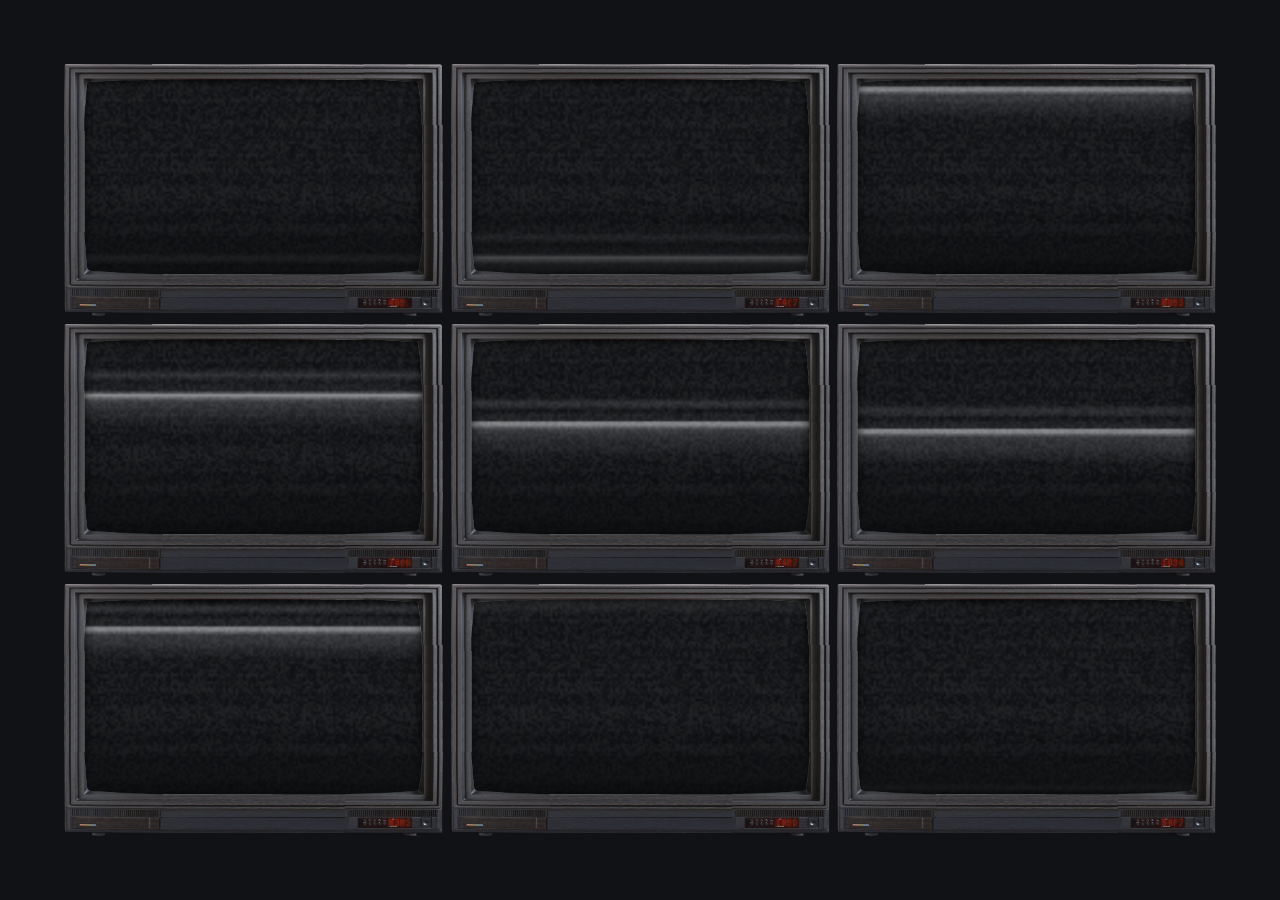
<file: index.html>
<!DOCTYPE html>
<html lang="en">
<head>
<meta charset="utf-8">
<meta name="viewport" content="width=device-width, initial-scale=1, viewport-fit=cover">
<title>-+*%$%*+-tvs for niki+*%$%*+-</title>
<link rel="stylesheet" href="assets/wall.css?v=6">
<link rel="preconnect" href="https://fonts.googleapis.com">
<link rel="preconnect" href="https://fonts.gstatic.com" crossorigin>
<link href="https://fonts.googleapis.com/css2?family=VT323&display=swap" rel="stylesheet">
</head>
<body>

<main id="grid" class="grid" aria-label="Playlists"></main>

<div id="overlay" class="overlay" hidden role="dialog" aria-modal="true" aria-label="Now playing">
  <div id="stage-set" class="stage-set">
    <div class="cell-screen">
      <video id="stage" class="stage" playsinline controls preload="metadata"></video>
    </div>
    <div class="cell-frame" aria-hidden="true">
      <i class="t"></i><i class="b"></i><i class="l"></i><i class="r"></i>
      <i class="tl"></i><i class="tr"></i><i class="bl"></i><i class="br"></i>
    </div>
    <p id="stage-led" class="cell-led" aria-hidden="true"></p>
  </div>
  <div id="stage-nav" class="stage-nav">
    <button id="stage-prev" class="stage-btn" type="button" aria-label="Previous video">
      <svg viewBox="0 0 24 24" aria-hidden="true"><path d="M15 5l-7 7 7 7"/></svg>
    </button>
    <p id="stage-index" class="stage-index" aria-live="polite"></p>
    <button id="stage-next" class="stage-btn" type="button" aria-label="Next video">
      <svg viewBox="0 0 24 24" aria-hidden="true"><path d="M9 5l7 7-7 7"/></svg>
    </button>
  </div>
  <button id="stage-close" class="stage-btn stage-close" type="button" aria-label="Close">
    <svg viewBox="0 0 24 24" aria-hidden="true"><path d="M6 6l12 12M18 6L6 18"/></svg>
  </button>
</div>

<script src="assets/wall.js?v=6"></script>
</body>
</html>
</file>
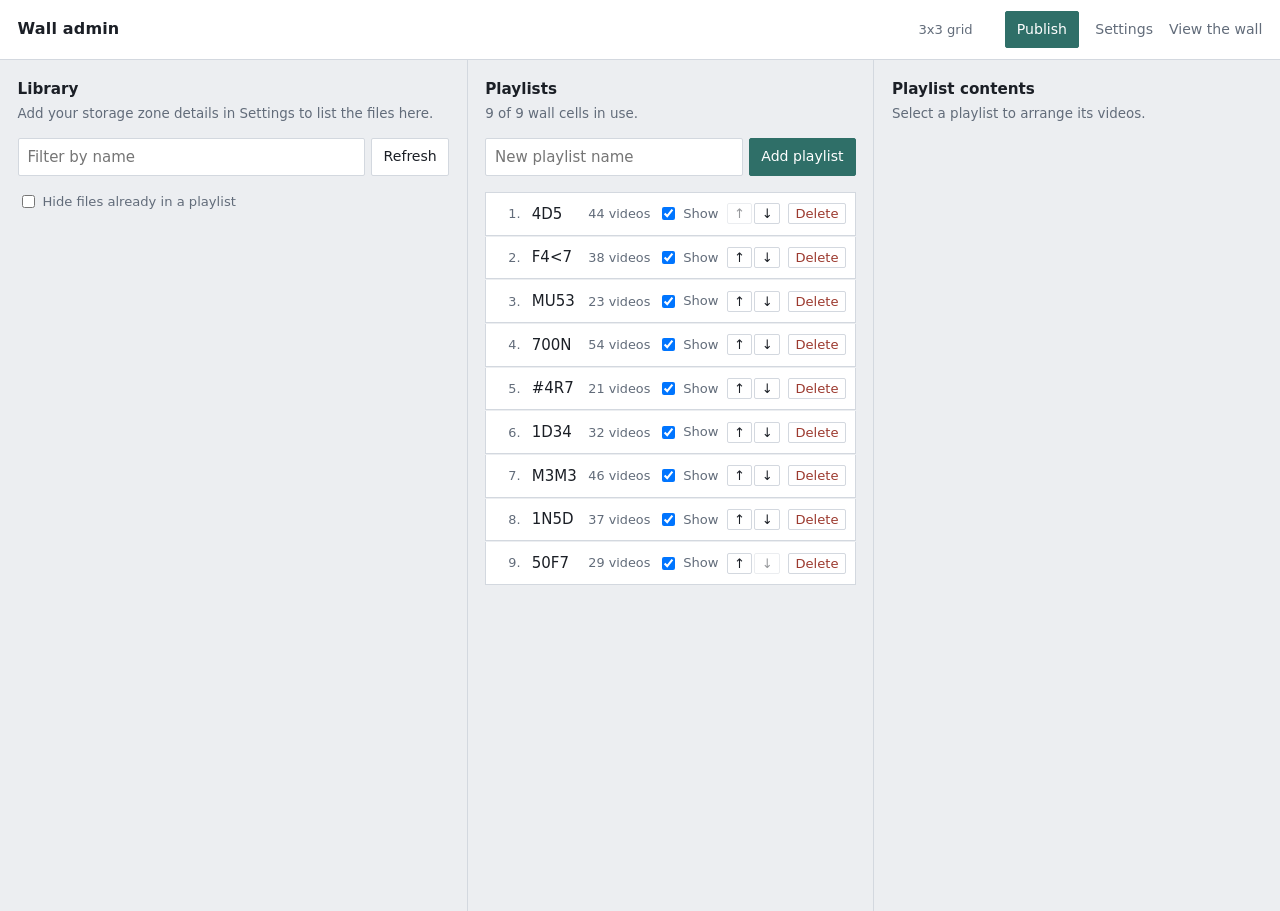
<file: admin.html>
<!DOCTYPE html>
<html lang="en">
<head>
<meta charset="utf-8">
<meta name="viewport" content="width=device-width, initial-scale=1">
<meta name="robots" content="noindex, nofollow">
<title>Wall admin</title>
<link rel="stylesheet" href="assets/admin.css?v=2">
</head>
<body>

<header class="bar">
  <h1>Wall admin</h1>
  <nav>
    <span id="shape" class="meta"></span>
    <span id="publish-note" class="meta"></span>
    <button id="publish" type="button" class="primary">Publish</button>
    <button id="settings-toggle" type="button" class="link" aria-expanded="false" aria-controls="settings">Settings</button>
    <a href="index.html" target="_blank" rel="noopener">View the wall</a>
  </nav>
</header>

<div id="toast" class="toast" hidden></div>

<!-- Collapsed by default; the open state is remembered in this browser. -->
<section id="settings" class="settings" hidden>

  <div class="set-col">
    <h2>Delivery</h2>
    <label class="field">
      <span>Bunny pull zone URL</span>
      <input id="media-base" type="text" placeholder="https://your-zone.b-cdn.net/" autocomplete="off">
      <em>Video paths are appended to this. A full https:// path in a video field is used as-is.</em>
    </label>
    <p class="note">Cells sit on their opening frame and start playing, quietly, after three seconds of hover.</p>
  </div>

  <div class="set-col">
    <h2>Storage browsing</h2>
    <p class="note">Optional. Lets the library pane list the files in your storage zone so you can drag them into a playlist.</p>
    <label class="field"><span>Storage zone name</span><input id="sz-name" type="text" autocomplete="off"></label>
    <label class="field">
      <span>Storage region</span>
      <select id="sz-region">
        <option value="">Falkenstein / default (storage.bunnycdn.com)</option>
        <option value="uk">London (uk)</option>
        <option value="ny">New York (ny)</option>
        <option value="la">Los Angeles (la)</option>
        <option value="sg">Singapore (sg)</option>
        <option value="se">Stockholm (se)</option>
        <option value="br">Sao Paulo (br)</option>
        <option value="jh">Johannesburg (jh)</option>
        <option value="syd">Sydney (syd)</option>
      </select>
      <em>The main region of the zone, from Storage &gt; your zone &gt; FTP &amp; API Access.</em>
    </label>
    <label class="field">
      <span>Storage password</span>
      <input id="sz-key" type="password" placeholder="storage zone password" autocomplete="off">
      <em>Use the zone's <strong>read-only</strong> password. It stays in this browser and is never written to the repo, but anyone at this machine can read it.</em>
    </label>
    <div class="new-row">
      <button id="sz-load" type="button">Load file list</button>
      <button id="sz-forget" type="button" class="danger">Forget password</button>
    </div>

    <label class="field">
      <span class="toggle"><input id="lib-thumbs" type="checkbox" checked> Show thumbnails</span>
      <em>Each thumbnail is grabbed from the file itself and cached in this browser, so a file is only fetched once. Turn this off if the pane feels slow.</em>
    </label>
    <div class="new-row">
      <button id="thumb-clear" type="button">Clear thumbnail cache</button>
      <span id="thumb-note" class="meta"></span>
    </div>
  </div>

  <div class="set-col">
    <h2>Publishing</h2>
    <p class="note">Saving writes playlists.json to your repo through the GitHub API. The token stays in this browser and is never written to the repo.</p>
    <label class="field"><span>Repository owner</span><input id="gh-owner" type="text" autocomplete="off"></label>
    <label class="field"><span>Repository name</span><input id="gh-repo" type="text" autocomplete="off"></label>
    <label class="field"><span>Branch</span><input id="gh-branch" type="text" value="main" autocomplete="off"></label>
    <label class="field">
      <span>Fine-grained token, Contents: read and write</span>
      <input id="gh-token" type="password" placeholder="github_pat_..." autocomplete="off">
    </label>
    <div class="new-row">
      <button id="download" type="button">Download JSON</button>
      <button id="forget" type="button" class="danger">Forget token</button>
    </div>
  </div>

</section>

<main class="panes">

  <section class="pane">
    <h2>Library</h2>
    <p class="note" id="lib-note">Add your storage zone details in Settings to list the files here.</p>

    <div class="new-row">
      <input id="lib-find" type="text" placeholder="Filter by name" autocomplete="off">
      <button id="lib-refresh" type="button">Refresh</button>
    </div>
    <label class="toggle lib-toggle">
      <input id="lib-unused" type="checkbox"> Hide files already in a playlist
    </label>

    <ol id="library" class="rows"></ol>
  </section>

  <section class="pane">
    <h2>Playlists</h2>
    <p class="note" id="cap-note"></p>

    <div class="new-row">
      <input id="new-name" type="text" placeholder="New playlist name" maxlength="120" autocomplete="off">
      <button id="new-go" type="button" class="primary">Add playlist</button>
    </div>

    <ol id="playlists" class="rows"></ol>
  </section>

  <section class="pane">
    <h2>Playlist contents</h2>
    <p class="note" id="contents-hint">Select a playlist to arrange its videos.</p>

    <div id="contents-tools" hidden>
      <details class="manual">
        <summary>Add a path by hand</summary>
        <div class="new-row">
          <input id="v-src" type="text" placeholder="File on Bunny, e.g. clips/intro.mp4" autocomplete="off">
        </div>
        <div class="new-row">
          <input id="v-name" type="text" placeholder="Label (optional)" autocomplete="off">
          <button id="v-go" type="button">Add video</button>
        </div>
      </details>
    </div>

    <ol id="items" class="rows dropzone"></ol>
  </section>

</main>

<script src="assets/admin.js?v=2"></script>
</body>
</html>
</file>
<file: assets/wall.css>
:root {
  --gutter: 8px;
  --frame: max(30px, 5vw);
  --ink: #101215;
  --cell: #191c21;
  --edge: #2b3038;
  --text: #e9eaec;
  --dim: #9aa1ab;
  --tv-idle: .5;             /* how much static covers a resting cell */
  --tv-fade: .5s;           /* how long it takes to clear on hover */
  --led-idle: .3;            /* how dim a resting channel number sits */
  --fit-time: .6s;           /* how long a playing cell takes to go from fill to fit */

  /* The pointer is a handset. The hotspot is the emitter corner at the top
     left of the image, so it points the way an arrow would. */
  --remote: url("remote.png") 7 2;
}

/* Twice the pixels on a dense screen. Kept in @supports because a browser
   that cannot parse image-set() here would throw out the whole declaration,
   fallback keyword and all, and leave the wall with no cursor at all. */
@supports (cursor: image-set(url("remote.png") 1x, url("remote-2x.png") 2x) 7 2) {
  :root {
    --remote: image-set(url("remote.png") 1x, url("remote-2x.png") 2x) 7 2;
  }
}

* { box-sizing: border-box; }

html, body {
  height: 100%;
  margin: 0;
  background: var(--ink);
  color: var(--text);
  font-family: ui-sans-serif, system-ui, "Segoe UI", Roboto, Helvetica, Arial, sans-serif;
  overflow: hidden;
  cursor: var(--remote), auto;
}

/* ---------------------------------------------------------------- grid */

.grid {
  display: grid;
  gap: var(--gutter);
  height: 100dvh;
  width: 100vw;
  padding: var(--frame);
  align-content: center;
  justify-content: center;

  /* The width a cell gets from the columns, and the height a row would take
     if the rows simply split the window. A row is given the smaller of the
     two, so a set is never taller than it is wide: square at the skinniest,
     landscape whenever there is width to spare. */
  --cell-w: calc((100vw - 2 * var(--frame) - (var(--cols, 2) - 1) * var(--gutter)) / var(--cols, 2));
  --cell-h: calc((100dvh - 2 * var(--frame) - (var(--rows, 2) - 1) * var(--gutter)) / var(--rows, 2));

  /* wall.js sets --cols and --rows; never smaller than 2x2 */
  grid-template-columns: repeat(var(--cols, 2), 1fr);
  grid-template-rows: repeat(var(--rows, 2), min(var(--cell-w), var(--cell-h)));
}

.cell {
  position: relative;
  overflow: hidden;
  background: transparent;
  border: 0;
  padding: 0;
  cursor: var(--remote), pointer;
  color: inherit;
  font: inherit;
  text-align: left;
  isolation: isolate;
  container-type: size;
  --bz: 27px;
    --bz-b: calc(var(--bz) * 2.032);
    --led-right: calc(var(--bz) * 1.82);
    --led-bottom: calc(var(--bz) * 0.34);
    --led-width: calc(var(--bz) * 0.81);
    --led-height: calc(var(--bz) * 0.57);
}

@supports (width: 1cqmin) {
  .cell { --bz: clamp(13.5px, 8.1cqmin, 60px); }
}


.cell-led {
    position: absolute;
    right: var(--led-right);
    bottom: var(--led-bottom);
    width: var(--led-width);
    height: var(--led-height);
    z-index: 4;
    margin: 0;
    pointer-events: none;
    white-space: nowrap;
    font-family: "VT323", ui-monospace, "Courier New", monospace;
    font-size: var(--led-height);
    letter-spacing: .06em;
    color: #ff3a06;
    text-shadow: 0 0 3px #ff6a22, 0 0 1px rgba(255, 70, 0, .5), 0 0 11px rgba(255, 45, 0, .86);
    opacity: 1;
    transition: opacity var(--tv-fade) ease;
}

.cell-screen {
  position: absolute;
  top: calc(var(--bz) * 0.766 - 1px);
  left: calc(var(--bz) * 0.996 - 1px);
  right: calc(var(--bz) * 0.996 - 1px);
  bottom: calc(var(--bz-b) - 1px);
  overflow: hidden;
  background: var(--cell);
  z-index: 0;
}

.cell-screen video {
  width: 100%;
  height: 100%;
    object-fit: cover;
  display: block;
  transform: scale(1.001); /* hides sub-pixel edge seams */
  
}
.cell-screen video#stage {

    object-fit: contain;
}

/* A grid set lays its picture out contained, so no part of the file is ever
   cut off, and at rest scales it up by --fill until it covers the opening.
   wall.js works out --fill per cell from the file's shape. When hover
   playback starts the scale eases back and the whole frame shows, letterboxed
   in black. object-fit itself cannot animate; a transform can. */
.cell .cell-screen { transition: background-color var(--fit-time) ease; }
.cell .cell-screen video {
  object-fit: contain;
  transform: scale(var(--fill, 1.001));
  transition: transform var(--fit-time) ease;
}
.cell.is-playing .cell-screen { background: #000; }
.cell.is-playing .cell-screen video { transform: scale(1.001); }

.cell-screen::after {
  content: "";
  position: absolute;
  inset: 0;
  background: linear-gradient(to top, rgba(8,9,11,.72) 0%, rgba(8,9,11,0) 38%);
  pointer-events: none;
  z-index: 2;
}

/* The picture sits down inside the tube rather than flush with the bezel
   opening. This has to be its own layer: an inset shadow on .cell-screen
   itself would paint behind the video and never be seen. */
.cell-screen::before {
  content: "";
  position: absolute;
  inset: 0;
  z-index: 2;
  pointer-events: none;
  box-shadow:
    inset 0 0 calc(var(--bz) * 0.7) rgba(0, 0, 0, .78),
    inset 0 0 calc(var(--bz) * 0.2) rgba(0, 0, 0, .6);
}

/* ----------------------------------------------------------- the bezel */

/* Nine pieces. The four corners keep their own proportions at every size;
   the four edges repeat along their length, so a cell can be any shape
   without the moulding stretching. */
.cell-frame {
  position: absolute;
  inset: 0;
  z-index: 3;
  pointer-events: none;
}

.cell-frame > i {
  position: absolute;
  display: block;
  background-repeat: no-repeat;
}

.cell-frame .tl {
  top: 0; left: 0;
  width: calc(var(--bz) * 4.403);
  height: calc(var(--bz) * 3.282);
  background-image: url("frame/top_left.png");
  background-size: 100% 100%;
}
.cell-frame .tr {
  top: 0; right: 0;
  width: calc(var(--bz) * 3.831);
  height: calc(var(--bz) * 3.008);
  background-image: url("frame/top_right.png");
  background-size: 100% 100%;
}
.cell-frame .bl {
  bottom: 0; left: 0;
  width: calc(var(--bz) * 4.855);
  height: calc(var(--bz) * 4.105);
  background-image: url("frame/bottom_left.png");
  background-size: 100% 100%;
}
.cell-frame .br {
  bottom: 0; right: 0;
  width: calc(var(--bz) * 4.798);
  height: calc(var(--bz) * 4.105);
  background-image: url("frame/bottom_right.png");
  background-size: 100% 100%;
}

/* Edges. The left, right and bottom strips tile: background-size locks one
   axis to the strip depth and lets the other run free, so the grain never
   squashes. The top strip stretches instead, because its source image is lit
   unevenly across its width and tiling it leaves visible vertical seams. The
   moulding there is flat enough that the stretch does not read. */
.cell-frame .t {
  top: 0;

    left: calc(var(--bz) * 4.3);
    right: calc(var(--bz) * 3.8);
    height: calc(var(--bz) * 0.79);
  background-image: url("frame/top_middle.png");
  background-repeat: no-repeat;
  background-size: 100% 100%;
  background-position: left top;
}
.cell-frame .b {
    bottom: calc(var(--bz) * 0.17);
    left: calc(var(--bz) * 4.855);
    right: calc(var(--bz) * 4.798);
    height: calc(var(--bz-b) * 0.93);
    background-image: url(frame/bottom_middle.png);
    background-repeat: no-repeat;
    background-size: 100% 100%;
    background-position: left bottom;
}
.cell-frame .l {
  left: 0;
    top: calc(var(--bz) * 3.27);
    bottom: calc(var(--bz) * 4.105);
    width: calc(var(--bz) * 1.008);
  background-image: url("frame/left_middle.png");
  background-repeat: repeat-y;
  background-size: 100% auto;
  background-position: left top;
}
.cell-frame .r {
  right: 0;
  top: calc(var(--bz) * 3.008);
  bottom: calc(var(--bz) * 4.105);
  width: calc(var(--bz) * 1.024);
  background-image: url("frame/right_middle.png");
  background-repeat: repeat-y;
  background-size: 100% auto;
  background-position: right top;
}

/* Television static, one canvas per cell, drawn by wall.js. It sits above the
   picture and below the counter, and clears when the cell is pointed at. */
.cell-tv {
  position: absolute;
  inset: 0;
  z-index: 1;
  display: block;
  width: 100%;
  height: 100%;
  pointer-events: none;
  opacity: var(--tv-idle);
  transition: opacity var(--tv-fade) ease;
}

.cell.is-broken .cell-screen { outline: 1px solid #5c3730; outline-offset: -1px; }

.cell:focus-visible { outline: none; }
.cell:focus-visible .cell-screen { outline: 2px solid var(--text); outline-offset: -2px; }

/* Pointing at one cell dims the rest, so the wall reads as one surface
   rather than nine separate cards. */
@media (hover: hover) and (pointer: fine) {
  .cell .cell-screen video { transition: opacity .2s ease, transform var(--fit-time) ease; }
  .grid:hover .cell-screen video { opacity: .45; }
  .grid .cell:hover .cell-screen video,
  .grid .cell:focus-visible .cell-screen video { opacity: 1; }

  .cell:hover .cell-tv,
  .cell:focus-visible .cell-tv { opacity: 0; }

  /* Scoped to .cell so the overlay's readout stays at full strength. */
  .cell .cell-led { opacity: var(--led-idle); }
  .cell:hover .cell-led,
  .cell:focus-visible .cell-led { opacity: 1; }
}

/* A playlist with no videos: an inert screen carrying only its readout. */
.cell.is-empty { cursor: var(--remote), default; }

/* Unused slots in the grid: a dark, inert screen in a frame. */
.cell.is-blank { pointer-events: none; }
.cell.is-blank .cell-screen { background: #000; }
.cell.is-blank .cell-screen::after { content: none; }

/* Empty wall */

.blank {
  display: grid;
  place-items: center;
  height: 100dvh;
  text-align: center;
  padding: 2rem;
}
.blank p { margin: 0; color: var(--dim); max-width: 34ch; line-height: 1.6; }
.blank a { color: var(--text); }
.blank code { color: var(--text); }

/* ------------------------------------------------------------- overlay */

/* Closed by default. A class selector beats the browser's own [hidden] rule,
   so display:grid here would pin the overlay on screen no matter what
   wall.js sets. Visibility is driven by .is-open instead. */
.overlay {
  position: fixed;
  inset: 0;
  z-index: 10;
  display: none;
  place-items: center;
  background: rgba(8, 9, 11, .94);
  cursor: var(--remote), pointer;
    --pad-y: 8dvh;
    --pad-x: 8vmin;
  padding: var(--pad-y) var(--pad-x);
}

.overlay[hidden] { display: none; }
.overlay.is-open { display: grid; animation: fade .16s ease-out; }

@keyframes fade { from { opacity: 0; } }

@media (prefers-reduced-motion: reduce) {
  .overlay.is-open { animation: none; }
  .cell .cell-screen,
  .cell .cell-screen video { transition: none; }
  /* wall.js paints one still frame; the reveal is instant. */
  .cell-tv { transition: none; }
  .cell-led { transition: none; }
}

.stage-set {
  --avail-w: calc(100vw - 2 * var(--pad-x));
  --avail-h: calc(100dvh - 2 * var(--pad-y));
  --unit: min(var(--avail-w), var(--avail-h));

  --bz: min(105px, calc(var(--unit) * 0.09));
    --bz-b: calc(var(--bz) * 2.04);
  --led-right:  calc(var(--bz) * 1.93);
  --led-bottom: calc(var(--bz) * 0.38);
  --led-width:  calc(var(--bz) * 0.81);
  --led-height: calc(var(--bz) * 0.57);

  /* The shape of the file, written by wall.js once metadata arrives. */
  --ar: 1.7778;

  /* Picture width, capped three ways: the padded width, a hard ceiling, and
     whatever width is left once the frame has taken its share of the padded
     height. 2.798bz is the top and bottom insets, 1.992bz the two sides; the
     width cap uses 2.798 as well so the square minimum below cannot push the
     set past the margin. */
  --screen-w: min(
    calc(var(--avail-w) - var(--bz) * 2.798),
    1560px,
    calc((var(--unit) - var(--bz) * 2.798) * var(--ar))
  );

  /* The set is square at its skinniest and landscape the rest of the time.
     Height follows the file; width is the picture plus its sides, or the
     height, whichever is greater. Widening the box widens the opening with
     it, since the screen is inset from the set edges, and the video is
     object-fit: contain on black, so a portrait clip gains side bars rather
     than turning the television into a tower. */
  --set-h: calc(var(--screen-w) / var(--ar) + var(--bz) * 2.798);

  position: relative;
  isolation: isolate;
  width: max(calc(var(--screen-w) + var(--bz) * 1.992), var(--set-h));
  height: var(--set-h);
  cursor: auto;
}

/* No vignette over the player: it would sit on the control bar. */
.stage-set .cell-screen { background: #000; }
.stage-set .cell-screen::after { content: none; }
.stage-set .cell-screen::before { content: none; }

.stage {
  width: 100%;
  height: 100%;
  object-fit: contain;
    background: #242323;
  display: block;
}

/* Close, previous and next share one drawn-glyph button. A class selector
   beats [hidden], so the guard is spelled out, as on the overlay. */
.stage-btn {
  display: grid;
  place-items: center;
  width: 2.5rem;
  height: 2.5rem;
  padding: 0;
  background: none;
  border: 0;
    color: #ffffff59;
  cursor: pointer;
}
.stage-btn[hidden] { display: none; }
.stage-btn svg {
    width: 1rem;
    height: 1rem;
    fill: none;
    stroke: currentColor;
    stroke-width: 2.3;
    stroke-linecap: round;
    stroke-linejoin: round;
}
.stage-btn:hover { color: var(--text); }
.stage-btn:focus-visible { outline: 2px solid var(--text); outline-offset: 2px; }

.stage-close {
  position: absolute;
  top: 1.1rem;
  right: 1.3rem;
}

/* Previous, position, next: centred along the bottom of the window, below
   the set. Only as wide as its contents, so a click either side of it still
   lands on the surround and closes. */
.stage-nav {
  position: absolute;
  bottom: 1.4dvh;
  left: 0;
  right: 0;
  width: max-content;
  margin: 0 auto;
  display: flex;
  align-items: center;
  gap: 1rem;
}

.stage-index {
margin: 0;
    min-width: 8ch;
    text-align: center;
    color: #ffffff59;
    font-family: "Courier New", monospace;
    font-size: 0.7rem;
    white-space: nowrap;
    text-transform: uppercase;
    letter-spacing: 1px;
}
.stage-index.bad { color: #d98c7a; }

/* ---------------------------------------------------------- responsive */

@media (max-width: 900px) {
  html, body { overflow: auto; }
  .grid {
    /* Still at least two columns, but rows get their own height and scroll.
       A row is capped at the cell width, so a set stays square or wider on a
       narrow screen instead of stretching into a tall slot. */
    --cell-w: calc((100vw - 2 * var(--frame) - var(--gutter)) / 2);
    grid-template-columns: repeat(2, 1fr);
    grid-template-rows: none;
    grid-auto-rows: min(var(--cell-w), 30dvh);
    height: auto;
    min-height: 100dvh;
    align-content: start;
  }
  .stage-set {
    --bz: min(78px, calc(var(--unit) * 0.1625));
    --screen-w: min(
      calc(var(--avail-w) - var(--bz) * 2.798),
      calc((var(--unit) - var(--bz) * 2.798) * var(--ar))
    );
  }
}
</file>
<file: assets/admin.css>
:root {
  --paper: #eceef1;
  --card: #ffffff;
  --line: #d3d8df;
  --ink: #1b1f26;
  --dim: #626c7a;
  --act: #2f6f68;
  --act-ink: #ffffff;
  --warn: #9c3a2f;
}

* { box-sizing: border-box; }

body {
  margin: 0;
  background: var(--paper);
  color: var(--ink);
  font-family: ui-sans-serif, system-ui, "Segoe UI", Roboto, Helvetica, Arial, sans-serif;
  font-size: 15px;
  line-height: 1.5;
}

/* --------------------------------------------------------------- header */

.bar {
  display: flex;
  align-items: center;
  justify-content: space-between;
  gap: 1rem;
  padding: .7rem 1.1rem;
  background: var(--card);
  border-bottom: 1px solid var(--line);
  position: sticky;
  top: 0;
  z-index: 4;
}
.bar h1 { font-size: 1rem; font-weight: 600; margin: 0; letter-spacing: .01em; }
.bar nav { display: flex; align-items: center; gap: 1rem; flex-wrap: wrap; justify-content: flex-end; }
.bar nav form { margin: 0; }
.bar a, .link {
  color: var(--dim);
  font-size: .88rem;
  text-decoration: none;
  background: none;
  border: 0;
  padding: 0;
  cursor: pointer;
  font-family: inherit;
}
.bar a:hover, .link:hover { color: var(--ink); text-decoration: underline; }
.link.on { color: var(--ink); text-decoration: underline; }

.bar .meta { color: var(--dim); font-size: .82rem; }
.bar .meta.alert { color: var(--warn); }

/* ----------------------------------------------------- settings drawer */

.settings {
  display: grid;
  grid-template-columns: repeat(auto-fit, minmax(270px, 1fr));
  gap: 1.4rem;
  padding: 1.1rem 1.1rem 1.3rem;
  background: var(--card);
  border-bottom: 1px solid var(--line);
}
.settings[hidden] { display: none; }
.set-col h2 { font-size: .95rem; font-weight: 600; margin: 0 0 .5rem; }
.set-col .new-row { margin-bottom: 0; }

/* ---------------------------------------------------------------- panes */

.panes {
  display: grid;
  grid-template-columns: minmax(300px, 1.15fr) minmax(280px, 1fr) minmax(280px, 1fr);
  gap: 1px;
  background: var(--line);
  min-height: calc(100vh - 49px);
}

.pane { background: var(--paper); padding: 1.1rem 1.1rem 3rem; min-width: 0; }
.pane h2 { font-size: .95rem; font-weight: 600; margin: 0 0 .2rem; }

.note { color: var(--dim); font-size: .84rem; margin: 0 0 .9rem; }
.note.alert { color: var(--warn); }

/* ----------------------------------------------------------- input rows */

.new-row { display: flex; gap: .4rem; margin-bottom: 1rem; }
.new-row > :first-child { flex: 1; min-width: 0; }

input[type="text"], input[type="password"], select, input[type="file"] {
  font: inherit;
  padding: .42rem .55rem;
  border: 1px solid var(--line);
  background: var(--card);
  color: var(--ink);
  border-radius: 2px;
  min-width: 0;
}
input[type="file"] { padding: .3rem; font-size: .84rem; }

button {
  font: inherit;
  font-size: .88rem;
  padding: .42rem .7rem;
  border: 1px solid var(--line);
  background: var(--card);
  color: var(--ink);
  border-radius: 2px;
  cursor: pointer;
}
button:hover { border-color: #9aa5b1; }
button.primary { background: var(--act); border-color: var(--act); color: var(--act-ink); }
button.primary:hover { background: #255a54; }
button.danger { color: var(--warn); border-color: var(--line); }
button.tiny { padding: .18rem .4rem; font-size: .82rem; line-height: 1; }
button:disabled { opacity: .45; cursor: default; }
:focus-visible { outline: 2px solid var(--act); outline-offset: 1px; }

progress { width: 100%; height: 6px; margin-bottom: .8rem; }
code { background: #e2e6ea; padding: 0 .25em; border-radius: 2px; font-size: .92em; }

.manual { margin-bottom: 1rem; }
.manual summary { color: var(--dim); font-size: .84rem; cursor: pointer; margin-bottom: .6rem; }
.manual summary:hover { color: var(--ink); }

/* ----------------------------------------------------------------- rows */

.rows { list-style: none; margin: 0; padding: 0; display: flex; flex-direction: column; gap: 1px; }

.row {
  display: flex;
  align-items: center;
  gap: .5rem;
  background: var(--card);
  border: 1px solid var(--line);
  padding: .45rem .55rem;
}
.row + .row { border-top: 0; }
.row.selected { border-left: 3px solid var(--act); padding-left: calc(.55rem - 2px); }
.row.over-cap { background: #fbf6f2; }

.row .grab { color: var(--dim); font-size: .8rem; width: 1.6rem; text-align: right; font-variant-numeric: tabular-nums; }
.row .name { flex: 1; min-width: 0; border: 0; background: transparent; padding: .15rem .2rem; font: inherit; }
.row .name:focus { background: #f5f7f9; outline: 1px solid var(--line); }
.row .meta { color: var(--dim); font-size: .8rem; white-space: nowrap; }
.row .meta.flag { color: var(--warn); }
.row .arrows { display: flex; gap: 2px; }
.row .pick { flex: 1; text-align: left; border: 0; background: none; padding: .15rem .2rem; min-width: 0; overflow: hidden; text-overflow: ellipsis; white-space: nowrap; }

.toggle { display: inline-flex; align-items: center; gap: .3rem; font-size: .82rem; color: var(--dim); white-space: nowrap; }

.empty { color: var(--dim); font-size: .85rem; padding: .6rem 0; }

.row a.meta { color: var(--dim); text-decoration: none; font-size: .78rem; }
.row a.meta:hover { color: var(--act); text-decoration: underline; }

/* --------------------------------------------------------- thumbnails */

.thumb {
  flex: none;
  width: 92px;
  height: 52px;
  background: #0d0f12;
  border-radius: 2px;
  overflow: hidden;
  position: relative;
}
.thumb.small { width: 64px; height: 36px; }
.thumb.off { display: none; }
.thumb img, .thumb video {
  width: 100%;
  height: 100%;
  object-fit: cover;
  display: block;
}
/* A quiet pulse while the frame is being decoded. */
.thumb.waiting::after {
  content: "";
  position: absolute;
  inset: 0;
  background: linear-gradient(100deg, #15181d 30%, #262b33 50%, #15181d 70%);
  background-size: 300% 100%;
  animation: sweep 1.4s linear infinite;
}
.thumb.bad { background: #3a2420; }
@keyframes sweep { from { background-position: 150% 0; } to { background-position: -150% 0; } }
@media (prefers-reduced-motion: reduce) { .thumb.waiting::after { animation: none; } }

.field > span.toggle { display: flex; align-items: center; gap: .35rem; color: var(--ink); font-size: .84rem; }

/* --------------------------------------------------------- library rows */

.lib-toggle { margin: -.4rem 0 .9rem; }
.lib-row { cursor: grab; }
.lib-row .grab { cursor: grab; }
.lib-row.used { background: #f4f6f8; color: var(--dim); }
.lib-row.lifting { opacity: .45; }

/* Drop targets: the contents list, and any playlist row. */
.dropzone { min-height: 3rem; }
.row.drop-on, .dropzone.drop-on {
  outline: 2px dashed var(--act);
  outline-offset: -2px;
  background: #eef5f4;
}

/* ---------------------------------------------------------------- toast */

.toast {
  position: fixed;
  left: 50%;
  bottom: 1.2rem;
  transform: translateX(-50%);
  background: var(--ink);
  color: #fff;
  padding: .5rem .9rem;
  border-radius: 2px;
  font-size: .86rem;
  z-index: 5;
  max-width: 80vw;
}
.toast.bad { background: var(--warn); }

@media (max-width: 1100px) {
  .panes { grid-template-columns: 1fr; min-height: 0; }
  .pane { padding-bottom: 1.5rem; }
}

/* --------------------------------------------------------- login screen */

.login {
  max-width: 21rem;
  margin: 18vh auto;
  background: var(--card);
  border: 1px solid var(--line);
  padding: 1.4rem;
}
.login h1 { font-size: 1.05rem; margin: 0 0 .9rem; }
.login input { width: 100%; margin-bottom: .6rem; }
.login button { width: 100%; }
.login .note.alert { margin: .7rem 0 0; }

/* ------------------------------------------------------------- fields */

.field { display: block; margin-bottom: .8rem; }
.field > span { display: block; font-size: .84rem; margin-bottom: .2rem; }
.field input, .field select { width: 100%; }
.field em { display: block; color: var(--dim); font-size: .78rem; font-style: normal; margin-top: .25rem; line-height: 1.4; }

h2.spaced { margin-top: 1.6rem; }
</file>
